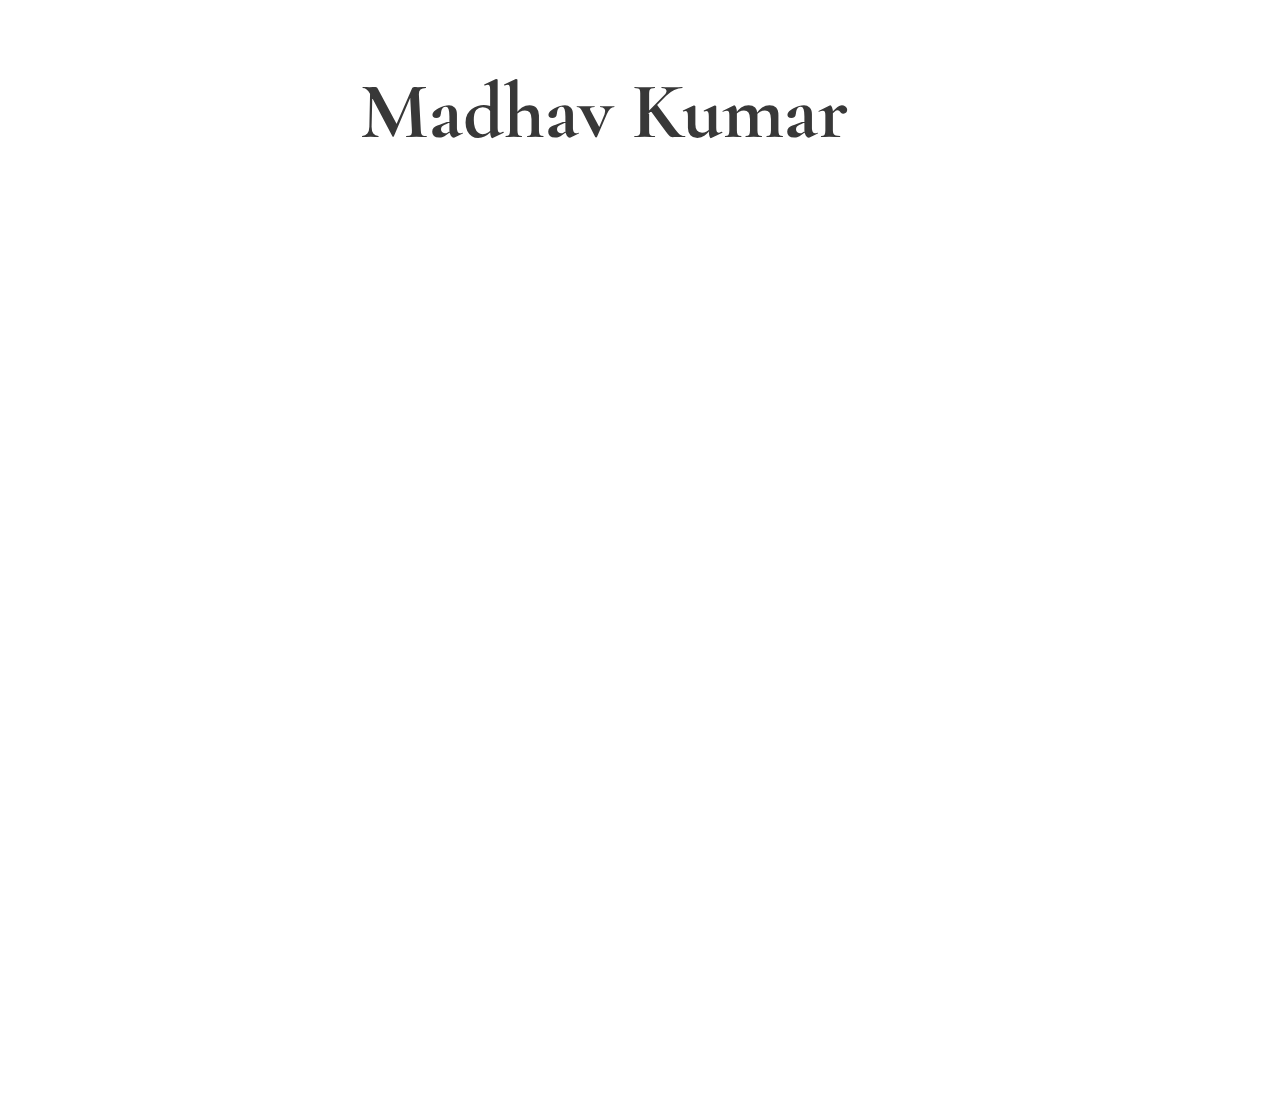
<file: index.html>
<!DOCTYPE html>

<head>
  <meta name="viewport" content="width=device-width, initial-scale=1.0" />
  <title>Madhav Kumar</title>
  <link rel="shortcut icon" type="image/png" href="./images/favicon.png">
  <script src="https://cdnjs.cloudflare.com/ajax/libs/gsap/3.2.4/gsap.min.js"></script>
  <link href="https://fonts.googleapis.com/css2?family=Cormorant+Garamond&family=Proza+Libre&display=swap"
    rel="stylesheet">
  <link rel="stylesheet" type="text/css" href="style.css">
</head>
<html class="no-overflow">
<body class="flex">
  <header>
    <h1 id="name">Madhav Kumar</h1>
    <p id="description" class="body">
      I'm a web developer and generative artist.
    </p>
  </header>
  <div class="bottom-half">
    <ul id="list">
      <li id="work">
        <a>Work</a>
      </li>
      <li id="art">
        <a>Art</a>
      </li>
    </ul>
  </div>
</body>
<script src="anim.js"></script>

</html>
</file>
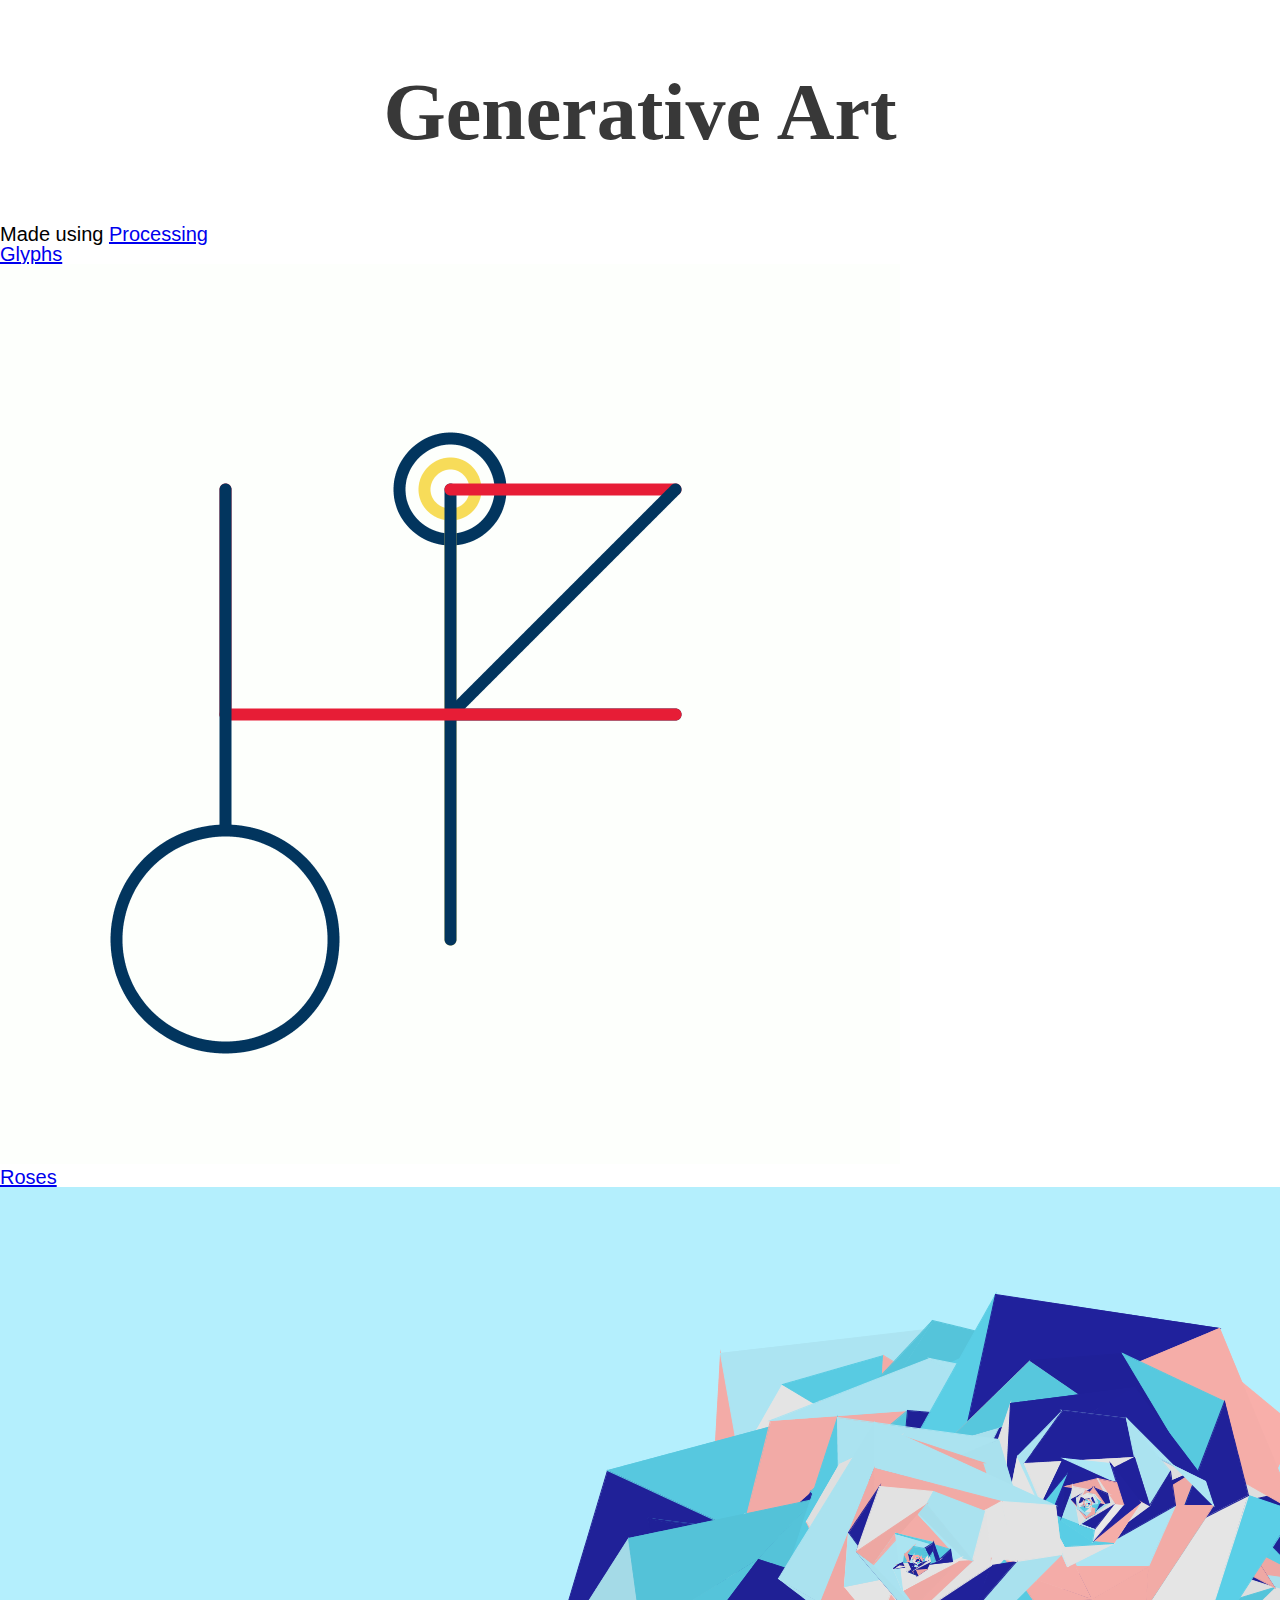
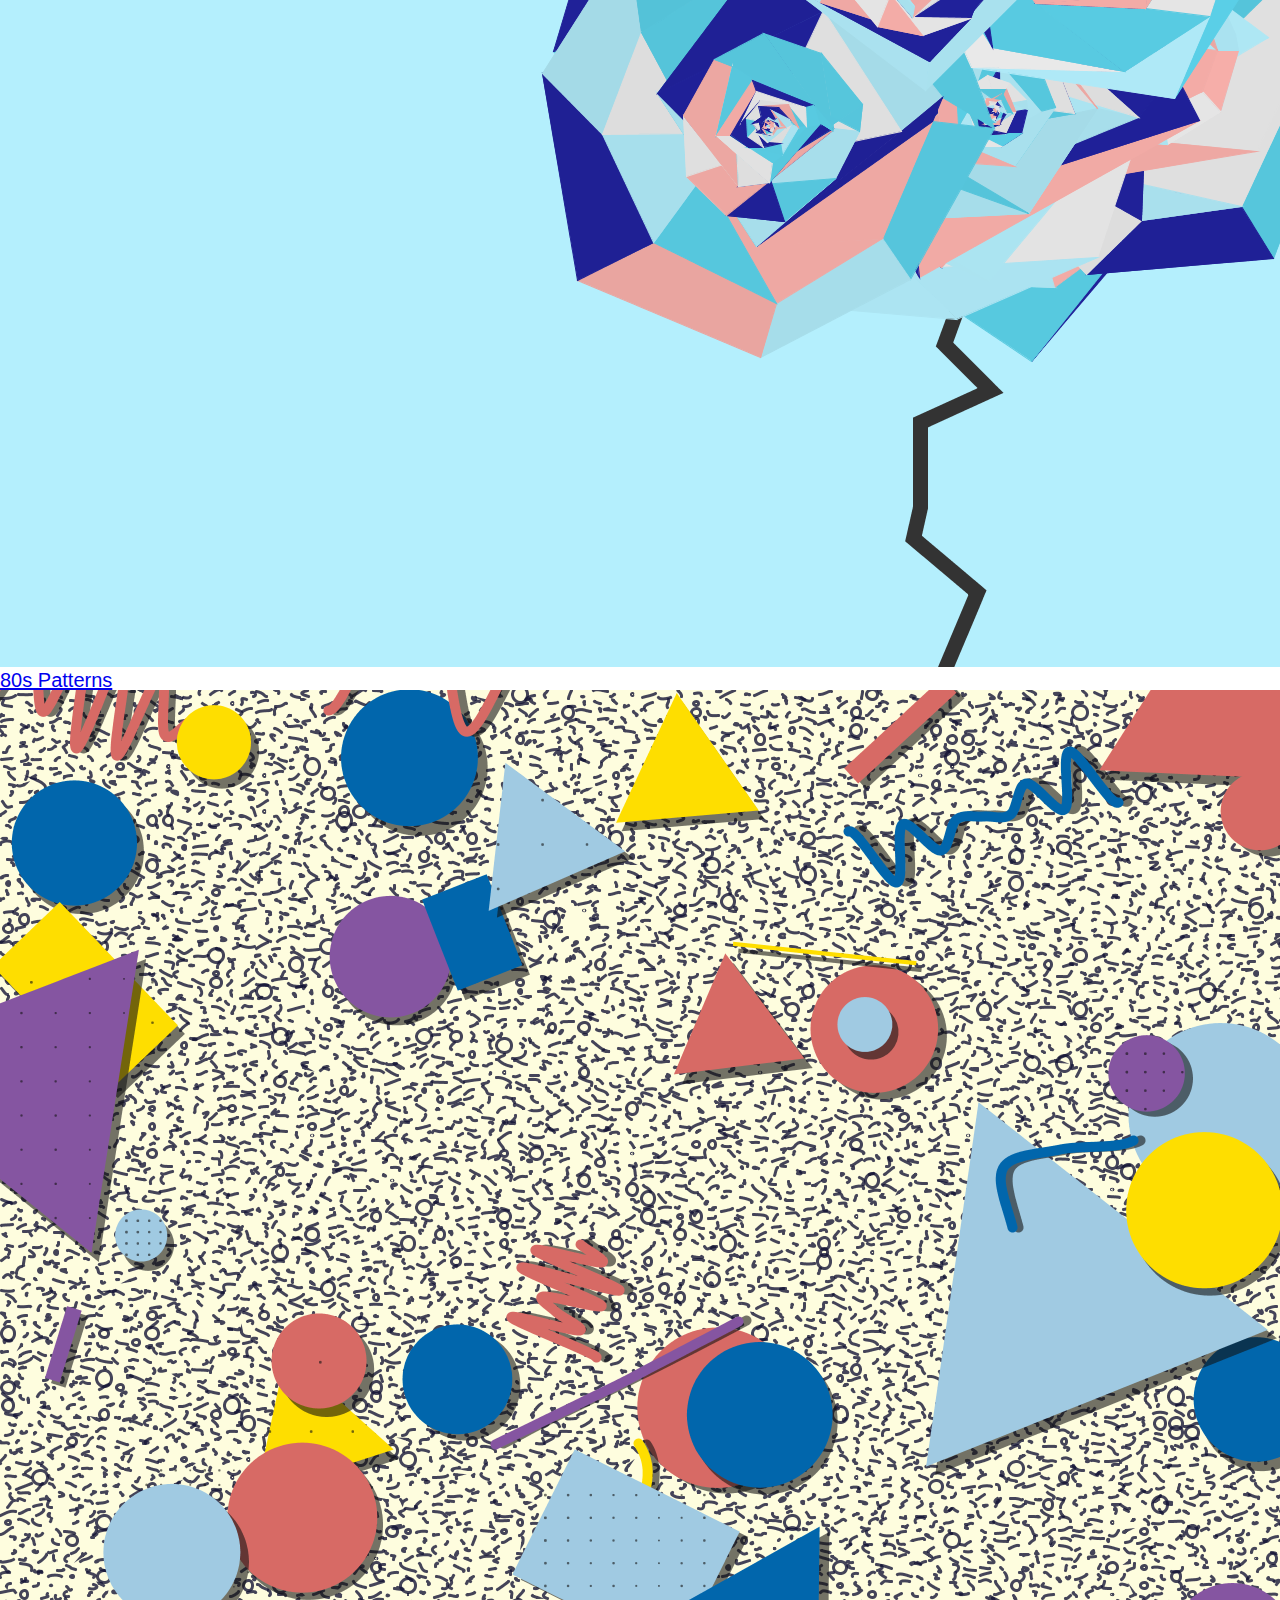
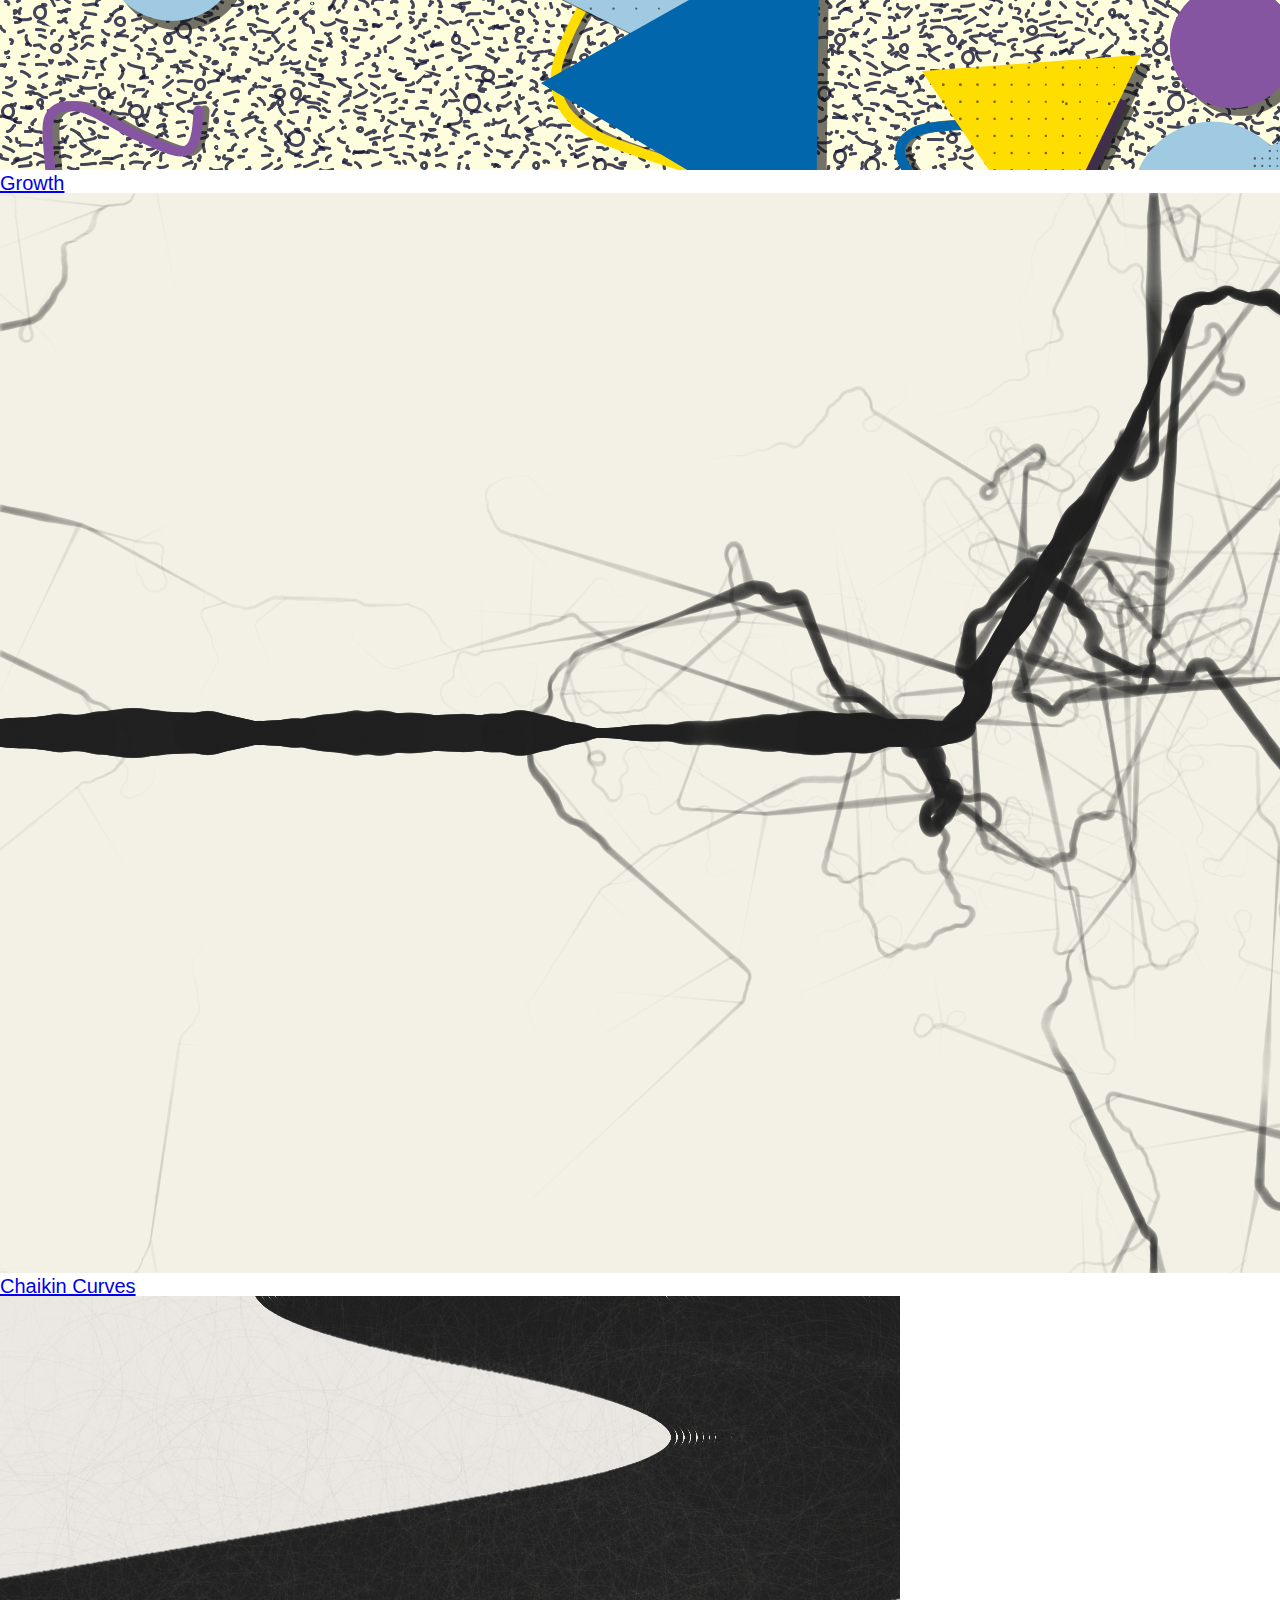
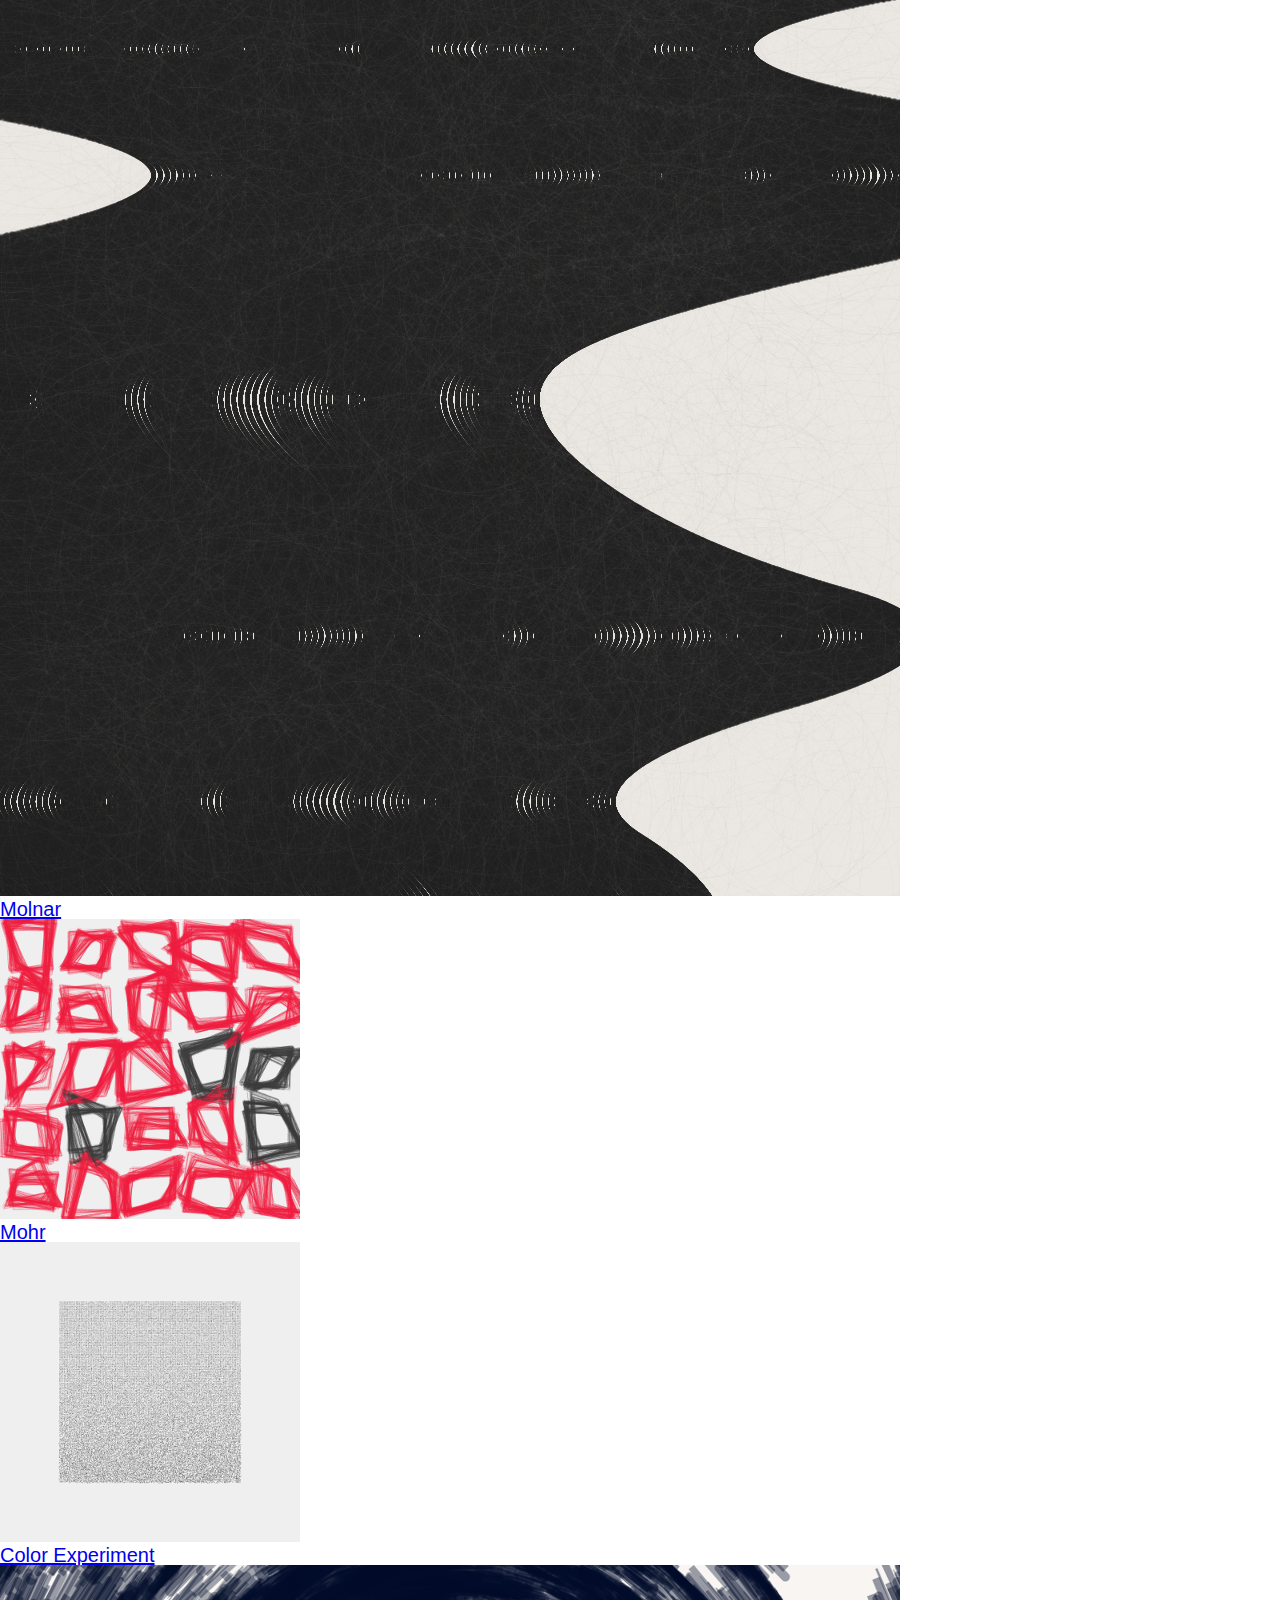
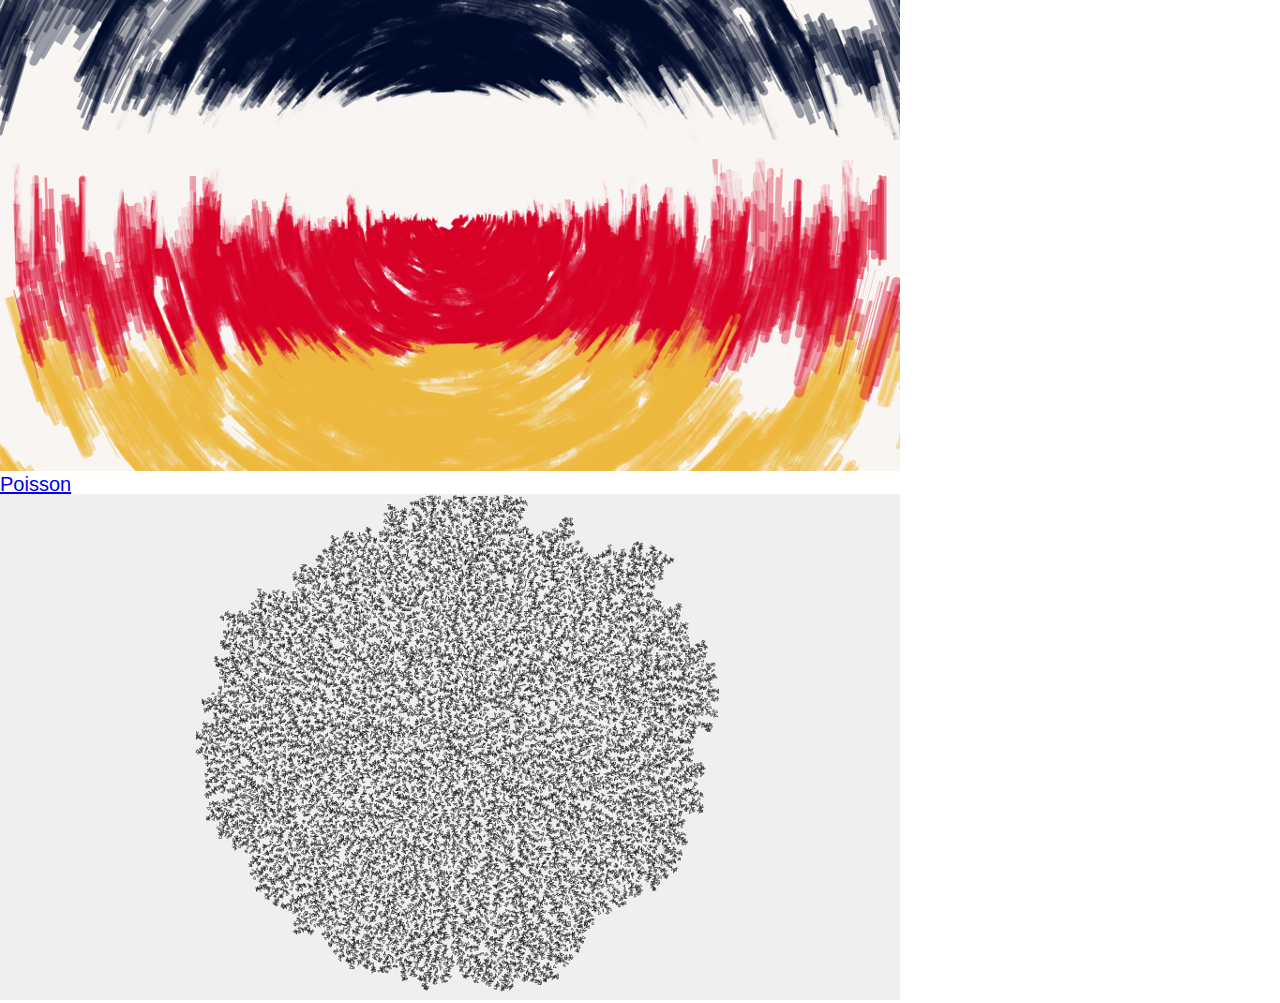
<file: projects/art/index.html>
<!DOCTYPE html>
<html>

<head>
  <meta name="viewport" content="width=device-width, initial-scale=1.0" />
  <title>Generative Art</title>
  <link rel="shortcut icon" type="image/png" href="/images/favicon.png">

  <link href="https://fonts.googleapis.com/css?family=Poppins" rel="stylesheet">
  <link rel="stylesheet" type="text/css" href="../../style.css">
</head>

<body>
  <h1>Generative Art</h1>
  <p class="sub-text">Made using
    <a href="https://processing.org/" target="_blank">Processing</a>
  </p>
  <div class="display-grid">

    <div class="img-container">
      <a href="https://imgur.com/a/SkUAd">
        <div class="overlay">
          <h2 class="title">Glyphs</h2>
        </div>
      </a>
      <img class="work" src="./images/line.png" />
    </div>

    <div class="img-container">
      <a href="https://imgur.com/a/NugBD">
        <div class="overlay">
          <h2 class="title">Roses</h2>
        </div>
      </a>
      <img class="work" src="./images/roses.png" />
    </div>

    <div class="img-container">
      <a href="https://imgur.com/a/9IS2W">
        <div class="overlay">
          <h2 class="title">80s Patterns</h2>
        </div>
      </a>
      <img class="work" src="./images/80.png" />
    </div>

    <div class="img-container">
      <a href="https://imgur.com/a/3nOU0">
        <div class="overlay">
          <h2 class="title">Growth</h2>
        </div>
      </a>
      <img class="work" src="./images/growth.png" />
    </div>

    <div class="img-container">
      <a href="https://imgur.com/a/KoSck">
        <div class="overlay">
          <h2 class="title">Chaikin Curves</h2>
        </div>
      </a>
      <img class="work" src="./images/chaikin.png" />
    </div>

    <div class="img-container">
      <a href="https://imgur.com/a/KXw96n9">
        <div class="overlay">
          <h2 class="title">Molnar</h2>
        </div>
      </a>
      <img class="work" src="./images/molnar.png" />
    </div>

    <div class="img-container">
      <a href="https://imgur.com/a/ZZ8Y72o">
        <div class="overlay">
          <h2 class="title">Mohr</h2>
        </div>
      </a>
      <img class="work" src="./images/mohr.png" />
    </div>

    <div class="img-container">
      <a href="https://imgur.com/a/aS2yvPR">
        <div class="overlay">
          <h2 class="title">Color Experiment</h2>
        </div>
      </a>
      <img class="work" src="./images/exp.png" />
    </div>

    <div class="img-container">
      <a href="https://imgur.com/a/qSm0W">
        <div class="overlay">
          <h2 class="title">Poisson</h2>
        </div>
      </a>
      <img class="work" src="./images/poisson.png" />
    </div>

  </div>

</body>

</html>
</file>
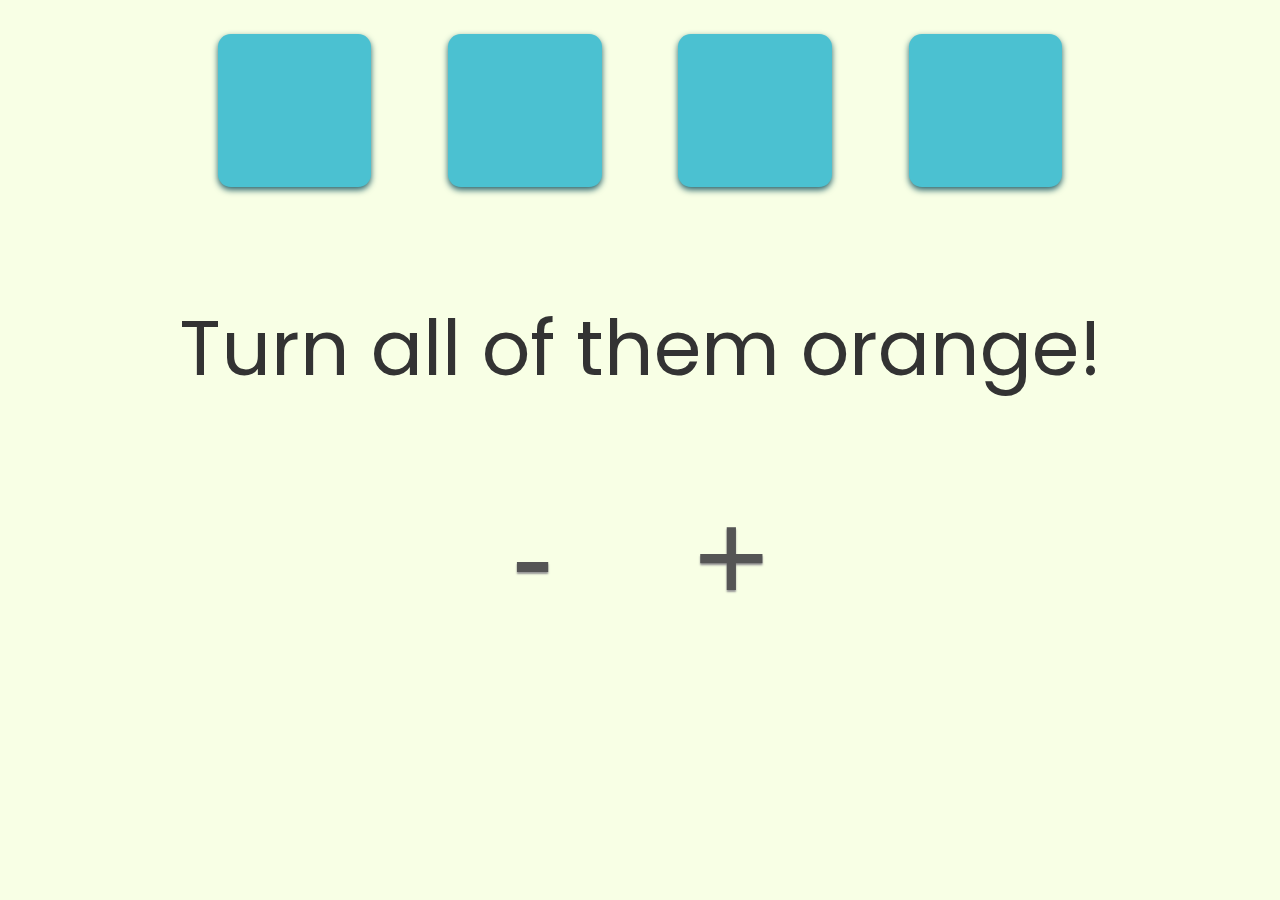
<file: projects/game/index.html>
<!DOCTYPE html>
<html>
  <head>
    <meta name="viewport" content="width=device-width, initial-scale=1.0" />
    <title>Button game</title>
    <link rel="shortcut icon" type="image/png" href="/images/favicon.png">
    <link rel="stylesheet" type="text/css" href="./style.css"/>
    <link href="https://fonts.googleapis.com/css?family=Poppins" rel="stylesheet">
    <script src="./script.js"></script>
  </head>
  <body>
    <div id="modal-window" class="modal">
      <div class="modal-content">
      <span class="close">x</span>
      <p>
        Congratulations! You did it!
      </p>
    </div>
    </div>
    <div id="buttons" class="row">
      <button id="1" type="button"></button>
      <button id="2" type="button"></button>
      <button id="3" type="button"></button>
      <button id="4" type="button"></button>
    </div>
    <div class="row">
      <p>
        Turn all of them orange!
      </p>
    </div>
    <div class="row">
      <button id="minus" class="change-button">-</button>
      <button id="plus" class="change-button">+</button>
    </div>
  </body>
</html>
</file>
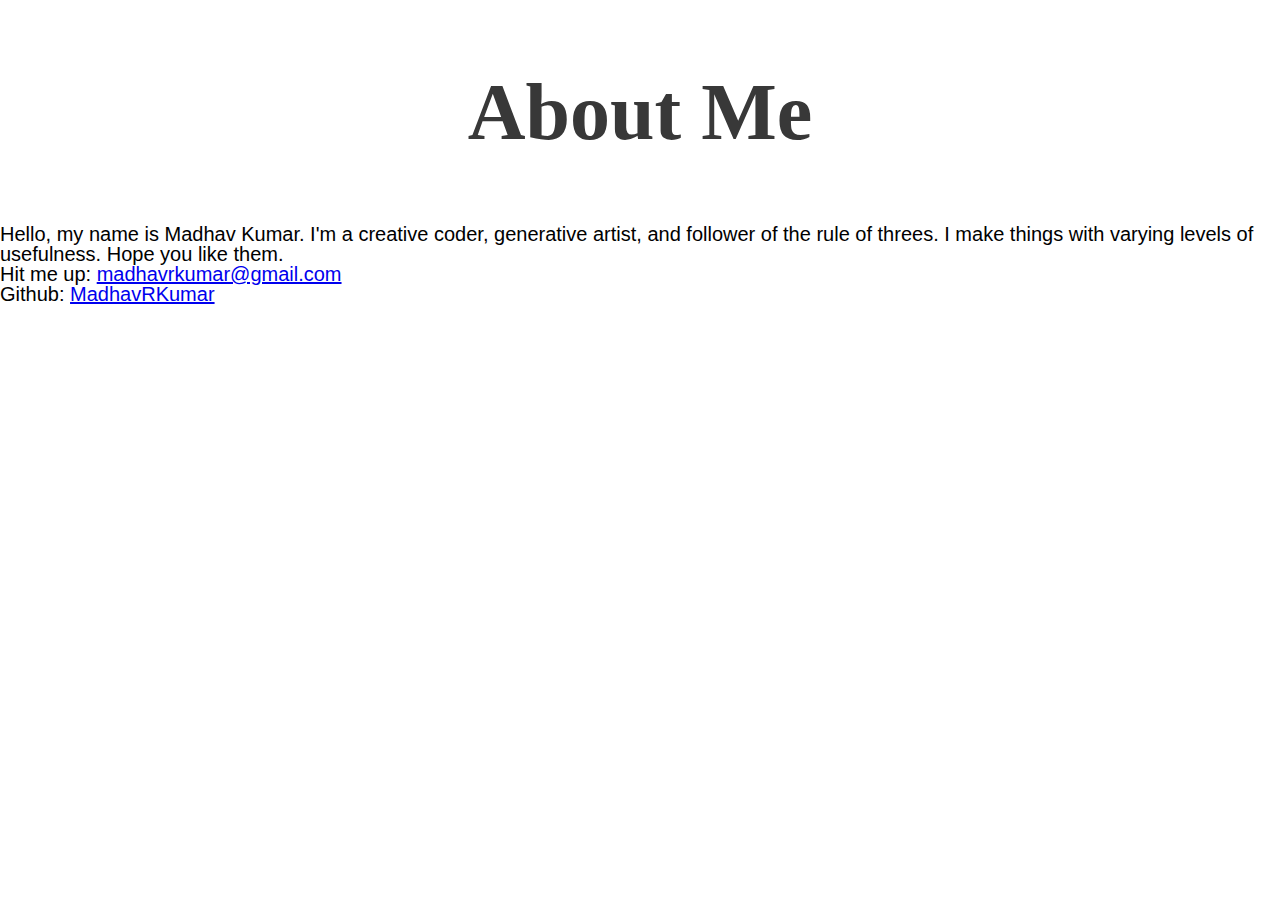
<file: about.html>
<!DOCTYPE html>
<html>

<head>
  <meta name="viewport" content="width=device-width, initial-scale=1.0" />
  <title>About Me</title>
  <link rel="shortcut icon" type="image/png" href=".\images\favicon.png">

  <link href="https://fonts.googleapis.com/css?family=Poppins" rel="stylesheet">
  <link rel="stylesheet" type="text/css" href="style.css">
</head>

<body>
  <h1>About Me</h1>
  <p class="about-text">Hello, my name is Madhav Kumar. I'm a creative coder, generative artist, and follower of the rule of threes. I make things with varying levels of usefulness. Hope you like them.</p>
  <p class="about-text">Hit me up: <a href="mailto:madhavrkumar@gmail.com">madhavrkumar@gmail.com</a></p>
  <p class="about-text">Github: <a target="_blank" href="https://github.com/MadhavRKumar">MadhavRKumar</a></p>

</body>

</html>
</file>
<file: projects/game/style.css>
button.on, button.off{
  width: 12vw;
  height: 12vw;
  margin: 2vw 3vw;
  min-width: 90px;
  min-height: 90px;
  border: none;
  border-radius: 1vw;
  outline:none;
  cursor: pointer;
}

.change-button{
  font-size: 10vw;
  width: auto;
  border: none;
  background: none;
  color: #555;
  margin: 0 5vw;
  outline: none;
  text-shadow: 0px 2px 2px rgba(150, 150, 150, 1);
  cursor: pointer;
}

.change-button:hover{
  color: #333;
}

.change-button:active{
  text-shadow: none;
  transform: translateY(2px);
}

body{
  background-color: #f8ffe5;
  font-family: 'Poppins', sans-serif;
  color:  #333;
  -webkit-user-select: none;
  -moz-user-select: none;
  -ms-user-select: none;
  user-select: none;
}

p{
  font-size: 6vw;
}

.on{
  background-color: #4bc1d1;
  -webkit-box-shadow: 0px 3px 6px 0px #27636b;
  -moz-box-shadow: 0px 3px 6px 0px #27636b;
  box-shadow: 0px 3px 6px 0px #27636b;
}
.on:active{
  box-shadow: none;
  transform: translateY(3px);
}

.off{
  background-color: #f79824;
  -webkit-box-shadow: 0px 3px 6px 0px #754711;
  -moz-box-shadow: 0px 3px 6px 0px #754711;
  box-shadow: 0px 3px 6px 0px #754711;
}
.off:active{
  box-shadow: none;
  transform:translateY(3px);
}

.row{
  display: -webkit-box;  /* OLD - iOS 6-, Safari 3.1-6, BB7 */
  display: -ms-flexbox;  /* TWEENER - IE 10 */
  display: -webkit-flex; /* NEW - Safari 6.1+. iOS 7.1+, BB10 */
  display: flex;
  text-align: center;
  justify-content: center;
  flex-wrap: wrap;
}

.modal{
  display: none;
  position: fixed;
  z-index: 1;
  padding-top: 5vh;
  left: 0;
  top: 0;
  width: 100%;
  height: 100%;
  background-color: rgb(0,0,0);
  background-color: rgba(0,0,0,0.4);
  animation-name: fadeIn;
  animation-duration: 0.8s;
}
.modal-content {
    background-color: #fef;
    margin: 10% auto;
    padding: 20px;
    border-radius: 10px;
    width: 80%;
    text-align: center;
}
.close{
  float:right;
  cursor: pointer;
  font-size: 28px;
  font-weight: bold;
  color: #555;
}
.close:hover{
  color: #333;
}

@-webkit-keyframes fadeIn {
  0%   { opacity: 0; }
  100% { opacity: 1; }
}
@-moz-keyframes fadeIn {
  0%   { opacity: 0; }
  100% { opacity: 1; }
}
@-o-keyframes fadeIn {
  0%   { opacity: 0; }
  100% { opacity: 1; }
}
@keyframes fadeIn {
  0%   { opacity: 0; }
  100% { opacity: 1; }
}
</file>
<file: style.css>
/* http://meyerweb.com/eric/tools/css/reset/ 
   v2.0 | 20110126
   License: none (public domain)
*/

html, body, div, span, applet, object, iframe,
h1, h2, h3, h4, h5, h6, p, blockquote, pre,
a, abbr, acronym, address, big, cite, code,
del, dfn, em, img, ins, kbd, q, s, samp,
small, strike, strong, sub, sup, tt, var,
b, u, i, center,
dl, dt, dd, ol, ul, li,
fieldset, form, label, legend,
table, caption, tbody, tfoot, thead, tr, th, td,
article, aside, canvas, details, embed, 
figure, figcaption, footer, header, hgroup, 
menu, nav, output, ruby, section, summary,
time, mark, audio, video {
	margin: 0;
	padding: 0;
	border: 0;
	font-size: 100%;
	font: inherit;
	vertical-align: baseline;
}
/* HTML5 display-role reset for older browsers */
article, aside, details, figcaption, figure, 
footer, header, hgroup, menu, nav, section {
	display: block;
}
body {
	line-height: 1;
}
ol, ul {
	list-style: none;
}
blockquote, q {
	quotes: none;
}
blockquote:before, blockquote:after,
q:before, q:after {
	content: '';
	content: none;
}
table {
	border-collapse: collapse;
	border-spacing: 0;
}

/*  End of reset */

html {
  height: 100%;
  font-size: 16px;
  overflow-x: hidden;
  font-family: 'Proza Libre', sans-serif;
}

h1 {
  font-family: 'Cormorant Garamond', serif;
  font-size: 4em;
  color: #383838;
  text-align: center;
  margin: 15% auto;
  font-weight: bold;
  line-height: 1.2;
}

.body {
  text-align: center;
  font-size: 1.2em;
  line-height: 1.5;
  margin: 15% auto;
}

.flex {
  display: flex;
  flex-direction: column;
  height: 100%;
}

.no-overflow {
  overflow-y:  hidden;
}

.bottom-half {
  flex-grow: 1;
  background: #383838;
  color: #ffffff;
  padding: 10% 0 0 0;
}

#list {
  font-size: 2em;
  margin: 10%;
}

#list > li {
  margin: 5% auto;
}

#list > li:nth-child(odd) {
  text-align: left;
}

#list > li:nth-child(even) {
  text-align: right;
}

@media screen and (min-width: 700px) {
  html {
    font-size: 18px;
  }

  #list {
    margin: 10% 25%;
  }

}

@media screen and (min-width: 1000px) {
  html {
    font-size: 20px;
  }

  h1 {
    margin: 5% auto;
  }
  
  .body {
    margin: 5% auto;
  }

  .bottom-half {
    padding: 3% 0 0 0;
  }

  #list {
    margin: 5% 25%;
  }

}
@media screen and (min-width: 1300px) {
  html {
    font-size: 24px;
  }

  #list {
    margin: 5% 30%;
  }

}
</file>
